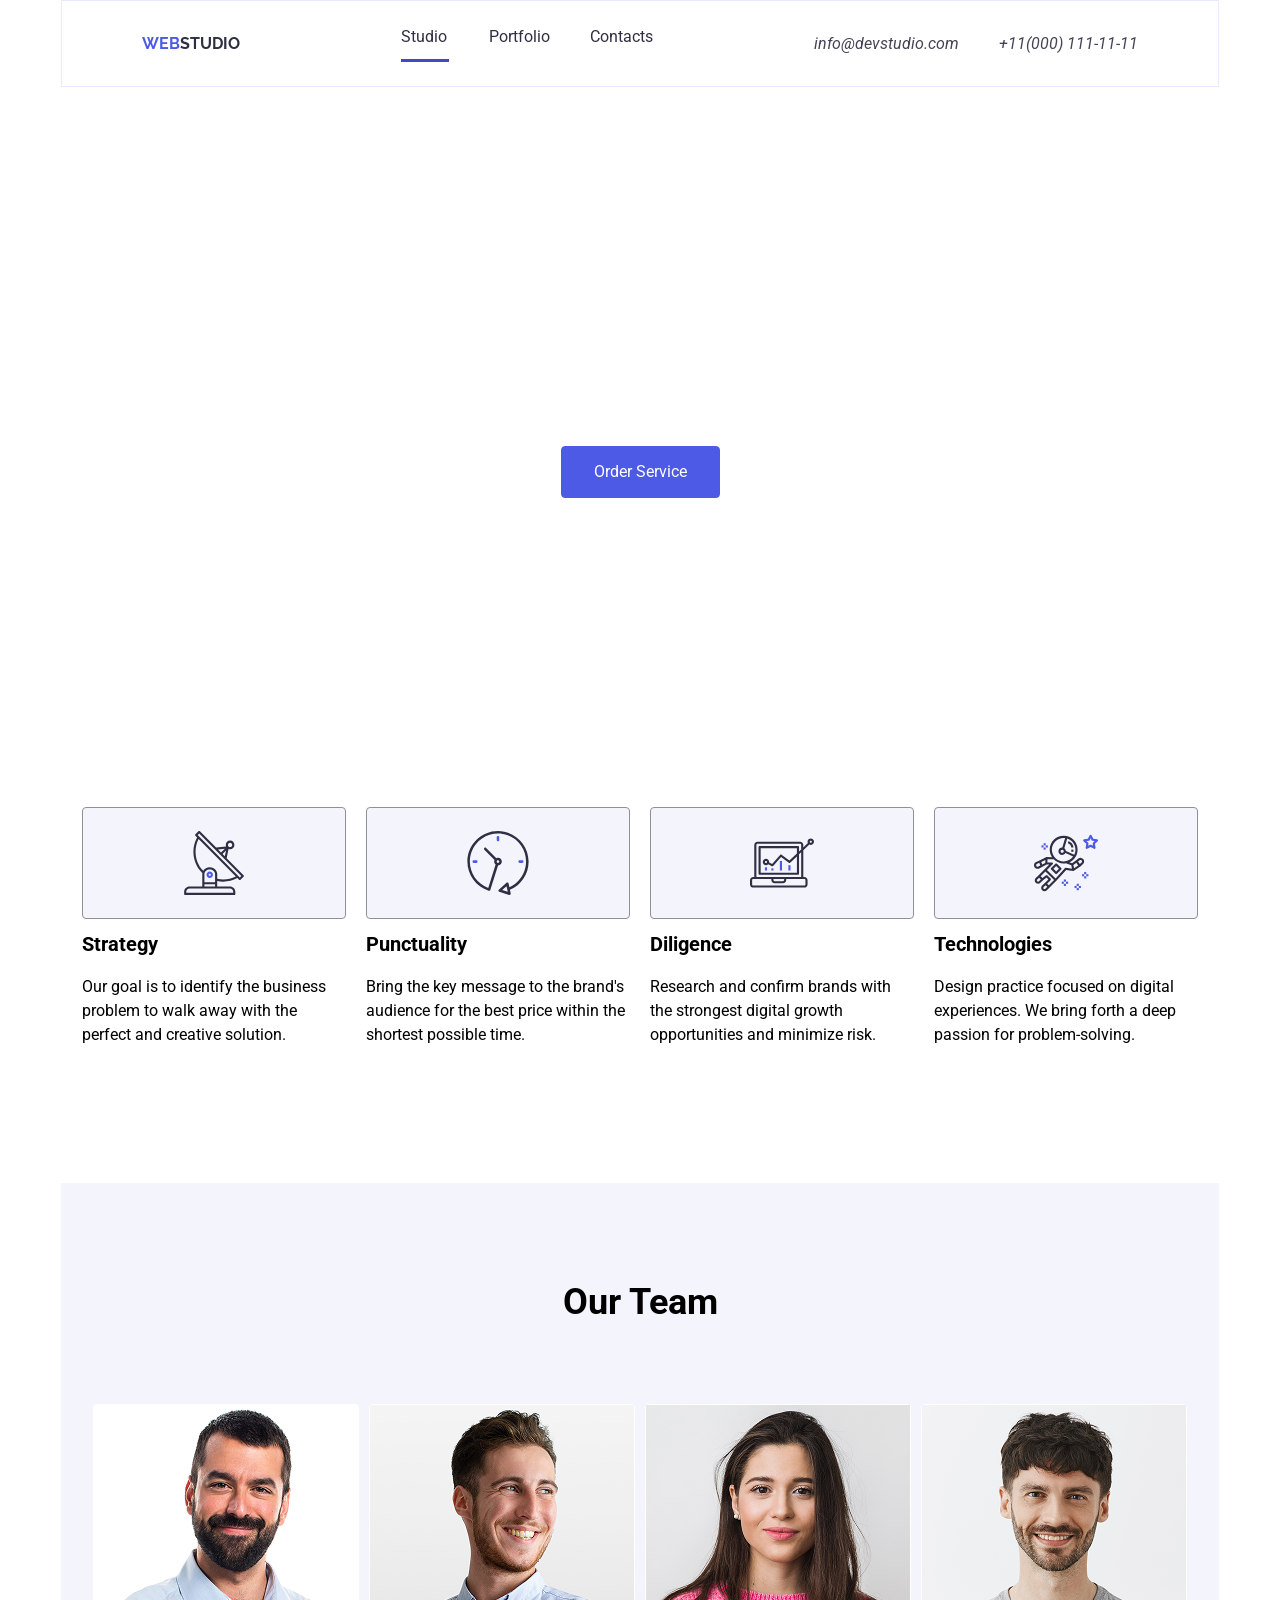
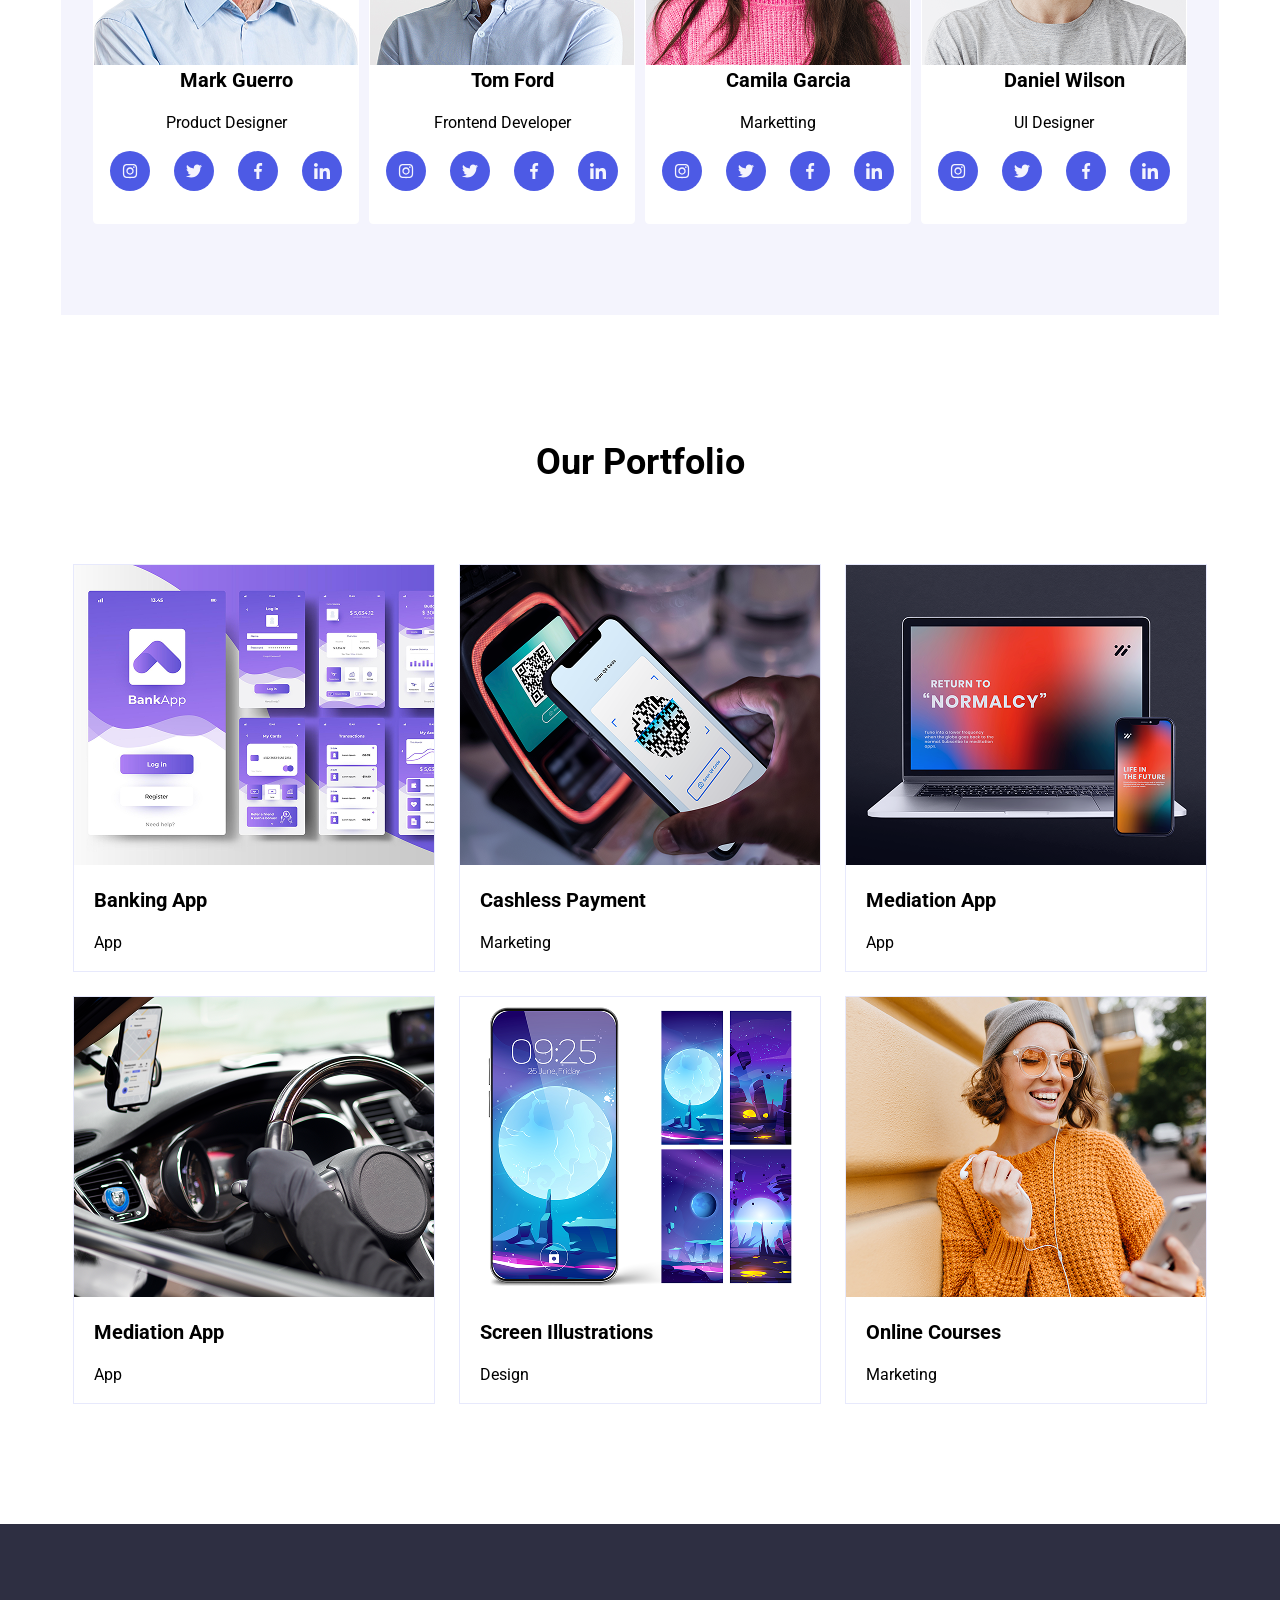
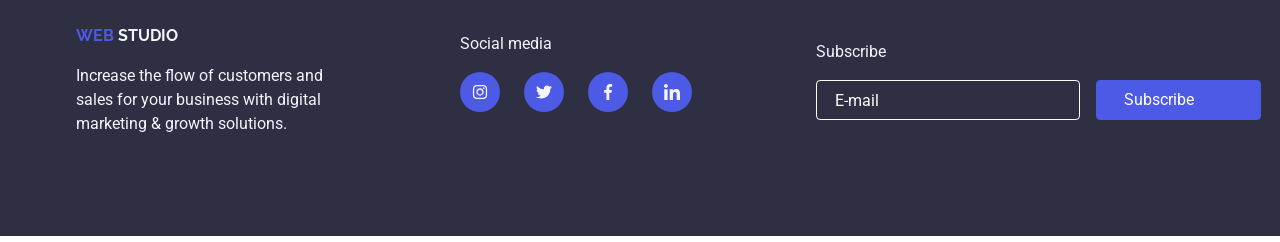
<file: index.html>
<!DOCTYPE html>
<html lang="en">
  <head>
    <meta charset="UTF-8" />
    <meta name="viewport" content="width=device-width, initial-scale=1.0" />
    <link
      rel="stylesheet"
      href="https://cdn.jsdelivr.net/npm/modern-normalize@1.1.0/modern-normalize.min.css"
    />
    <link rel="stylesheet" href="css/styles.css" />
    <link rel="preconnect" href="https://fonts.googleapis.com" />
    <link rel="preconnect" href="https://fonts.gstatic.com" crossorigin />
    <link
      href="https://fonts.googleapis.com/css2?family=Raleway:ital,wght@0,100..900;1,100..900&family=Roboto:ital,wght@0,100..900;1,100..900&display=swap"
      rel="stylesheet"
    />
    <title>Document</title>
  </head>
  <body>
    <div class="containers">
      <header>
        <a href="index.html">
          <span class="logo-web">WEB</span
          ><span class="logo-studio">STUDIO</span></a
        >
        <nav>
          <ul class="menu">
            <li><a href="" class="link-1">Studio</a></li>
            <li><a href="" class="link">Portfolio</a></li>
            <li><a href="" class="link">Contacts</a></li>
          </ul>
        </nav>
        <address>
          <ul class="comms">
            <li>
              <a href="mailto:info@devstudio.com" class="mail"
                >info@devstudio.com</a
              >
            </li>
            <li>
              <a href="tel:+110001111111" class="phone">+11(000) 111-11-11</a>
            </li>
          </ul>
        </address>
      </header>
    </div>

    <div class="container">
      <main>
        <section class="contact">
          <h1>Effective Solutions for Your Business</h1>
          <button class="buton" type="button" value="Order Service">
            Order Service
          </button>
        </section>

        <section class="headers">
          <ul>
            <li class="item">
              <div class="icon-box">
                <svg class="icon icon-antenna">
                  <use
                    xlink:href="./images/icon/symbol-defs.svg#icon-antenna"
                  ></use>
                </svg>
              </div>
              <h3>Strategy</h3>
              <p>
                Our goal is to identify the business problem to walk away with
                the perfect and creative solution.
              </p>
            </li>
            <li class="item">
              <div class="icon-box">
                <svg class="icon icon-clock">
                  <use
                    xlink:href="./images/icon/symbol-defs.svg#icon-clock"
                  ></use>
                </svg>
              </div>
              <h3>Punctuality</h3>
              <p>
                Bring the key message to the brand's audience for the best price
                within the shortest possible time.
              </p>
            </li>
            <li class="item">
              <div class="icon-box">
                <svg class="icon icon-diagram">
                  <use
                    xlink:href="./images/icon/symbol-defs.svg#icon-diagram"
                  ></use>
                </svg>
              </div>
              <h3>Diligence</h3>
              <p>
                Research and confirm brands with the strongest digital growth
                opportunities and minimize risk.
              </p>
            </li>
            <li class="item">
              <div class="icon-box">
                <svg class="icon icon-astronaut">
                  <use
                    xlink:href="./images/icon/symbol-defs.svg#icon-astronaut"
                  ></use>
                </svg>
              </div>
              <h3>Technologies</h3>
              <p>
                Design practice focused on digital experiences. We bring forth a
                deep passion for problem-solving.
              </p>
            </li>
          </ul>
        </section>
        <div class="contain">
          <section class="teams-info">
            <h2>Our Team</h2>
            <ul>
              <li>
                <img
                  class="team-card"
                  src="images/markguerro.png"
                  alt="Mark Guerro Product Designer"
                  width="264"
                />
                <h3>Mark Guerro</h3>
                <p>Product Designer</p>

                <div class="social-icon">
                  <div class="icon-item">
                    <svg class="icon icon-instagram">
                      <use
                        xlink:href="./images/icon/symbol-defs.svg#icon-instagram"
                      ></use>
                    </svg>
                  </div>
                  <div class="icon-item">
                    <svg class="icon icon-twitter">
                      <use
                        xlink:href="./images/icon/symbol-defs.svg#icon-twitter"
                      ></use>
                    </svg>
                  </div>
                  <div class="icon-item">
                    <svg class="icon icon-facebook">
            <use
              xlink:href="./images/icon/symbol-defs.svg#icon-facebook"
            >
                  </div>
                  <div class="icon-item">
                    <svg class="icon icon-linkedin">
                      <use
                        xlink:href="./images/icon/symbol-defs.svg#icon-linkedin"
                      ></use>
                    </svg>
                  </div>
                </div>
              </li>
              <li>
                <img
                  class="team-card"
                  src="images/tomford.png"
                  alt="Tom Ford Frontend Developer"
                  width="264"
                />
                <h3>Tom Ford</h3>
                <p>Frontend Developer</p>
                <div class="social-icon">
                  <div class="icon-item">
                    <svg class="icon icon-instagram">
                      <use
                        xlink:href="./images/icon/symbol-defs.svg#icon-instagram"
                      ></use>
                    </svg>
                  </div>
                  <div class="icon-item">
                    <svg class="icon icon-twitter">
                      <use
                        xlink:href="./images/icon/symbol-defs.svg#icon-twitter"
                      ></use>
                    </svg>
                  </div>
                  <div class="icon-item">
                    <svg class="icon icon-facebook">
            <use
              xlink:href="./images/icon/symbol-defs.svg#icon-facebook"
            >
                  </div>
                  <div class="icon-item">
                    <svg class="icon icon-linkedin">
                      <use
                        xlink:href="./images/icon/symbol-defs.svg#icon-linkedin"
                      ></use>
                    </svg>
                  </div>
                </div>
                <div class="socil-icons"></div>
              </li>
              <li>
                <img
                  class="team-card"
                  src="images/camilagarcia.png"
                  alt="Camila Garcia Marketting"
                  width="264"
                />
                <h3>Camila Garcia</h3>
                <p>Marketting</p>
                <div class="social-icon">
                  <div class="icon-item">
                    <svg class="icon icon-instagram">
                      <use
                        xlink:href="./images/icon/symbol-defs.svg#icon-instagram"
                      ></use>
                    </svg>
                  </div>
                  <div class="icon-item">
                    <svg class="icon icon-twitter">
                      <use
                        xlink:href="./images/icon/symbol-defs.svg#icon-twitter"
                      ></use>
                    </svg>
                  </div>
                  <div class="icon-item">
                   <svg class="icon icon-facebook">
            <use
              xlink:href="./images/icon/symbol-defs.svg#icon-facebook"
            >
                  </div>
                  <div class="icon-item">
                    <svg class="icon icon-linkedin">
                      <use
                        xlink:href="./images/icon/symbol-defs.svg#icon-linkedin"
                      ></use>
                    </svg>
                  </div>
                </div>
                <div class="socil-icons"></div>
              </li>
              <li>
                <img
                  class="team-card"
                  src="images/danielwilson.png"
                  alt="Daniel Wilson UI Designer"
                  width="264"
                />
                <h3>Daniel Wilson</h3>
                <p>UI Designer</p>
                <div class="social-icon">
                  <div class="icon-item">
                    <svg class="icon icon-instagram">
                      <use
                        xlink:href="./images/icon/symbol-defs.svg#icon-instagram"
                      ></use>
                    </svg>
                  </div>
                  <div class="icon-item">
                    <svg class="icon icon-twitter">
                      <use
                        xlink:href="./images/icon/symbol-defs.svg#icon-twitter"
                      ></use>
                    </svg>
                  </div>
                  <div class="icon-item">
                  <svg class="icon icon-facebook">
            <use
              xlink:href="./images/icon/symbol-defs.svg#icon-facebook"
            >
                  </div>
                  <div class="icon-item">
                    <svg class="icon icon-linkedin">
                      <use
                        xlink:href="./images/icon/symbol-defs.svg#icon-linkedin"
                      ></use>
                    </svg>
                  </div>
                </div>
                <div class="socil-icons"></div>
              </li>
            </ul>
          </section>
        </div>

        <div class="container">
          <section class="port-info">
            <h2>Our Portfolio</h2>
            <ul>
              <li>
                <div class="image-box">
                  <img
                    src="images/bankingapp.png"
                    alt="Banking App"
                    width=" 360"
                  />
                  <div class="hover-box">
                    <p>
                      14 Stylish and User-Friendly App Design Concepts · Task
                      Manager App · Calorie Tracker App · Exotic Fruit Ecommerce
                      App · Cloud Storage App
                    </p>
                  </div>
                </div>
                <h3>Banking App</h3>
                <p>App</p>
              </li>

              <li>
                <div class="image-box">
                  <img
                    src="images/cashlesspayment.png"
                    alt="Cashless Payment"
                    width="360"
                  />
                  <div class="hover-box">
                    <p>
                      14 Stylish and User-Friendly App Design Concepts · Task
                      Manager App · Calorie Tracker App · Exotic Fruit Ecommerce
                      App · Cloud Storage App
                    </p>
                  </div>
                </div>
                <h3>Cashless Payment</h3>
                <p>Marketing</p>
              </li>

              <li>
                <div class="image-box">
                  <img
                    src="images/meditationapp.png"
                    alt="Mediation App"
                    width="360"
                  />
                  <div class="hover-box">
                    <p>
                      14 Stylish and User-Friendly App Design Concepts · Task
                      Manager App · Calorie Tracker App · Exotic Fruit Ecommerce
                      App · Cloud Storage App
                    </p>
                  </div>
                </div>
                <h3>Mediation App</h3>
                <p>App</p>
              </li>

              <li>
                <div class="image-box">
                  <img
                    src="images/taxiservice.png"
                    alt="Taxi Servcie"
                    width="360"
                  />
                  <div class="hover-box">
                    <p>
                      14 Stylish and User-Friendly App Design Concepts · Task
                      Manager App · Calorie Tracker App · Exotic Fruit Ecommerce
                      App · Cloud Storage App
                    </p>
                  </div>
                </div>
                <h3>Mediation App</h3>
                <p>App</p>
              </li>
              <li>
                <div class="image-box">
                  <img
                    src="images/screenillustrations.png"
                    alt="Screen Illustrations"
                    width="360"
                  />
                  <div class="hover-box">
                    <p>
                      14 Stylish and User-Friendly App Design Concepts · Task
                      Manager App · Calorie Tracker App · Exotic Fruit Ecommerce
                      App · Cloud Storage App
                    </p>
                  </div>
                </div>
                <h3>Screen Illustrations</h3>
                <p>Design</p>
              </li>
              <li>
                <div class="image-box">
                  <img
                    src="images/onlinecourses.png"
                    alt="Online Courses"
                    width="360"
                  />
                  <div class="hover-box">
                    <p>
                      14 Stylish and User-Friendly App Design Concepts · Task
                      Manager App · Calorie Tracker App · Exotic Fruit Ecommerce
                      App · Cloud Storage App
                    </p>
                  </div>
                </div>
                <h3>Online Courses</h3>
                <p>Marketing</p>
              </li>
            </ul>
          </section>
        </div>
      </main>
    </div>

    <div class="container-foot">
      <footer class="foot">
        <div class="foot-1">
          <a href="index.html" class="logo-footer">
            <span class="logo-web-footer">WEB</span>
            <span class="logo-studio-footer">STUDIO</span>
          </a>
          <p>
            Increase the flow of customers and sales for your business with
            digital marketing & growth solutions.
          </p>
        </div>

        <div class="foot-2">
          <p>Social media</p>
          <div class="social-icon">
            <div class="icon-item">
              <svg class="icon icon-instagram">
                <use
                  xlink:href="./images/icon/symbol-defs.svg#icon-instagram"
                ></use>
              </svg>
            </div>
            <div class="icon-item">
              <svg class="icon icon-twitter">
                <use
                  xlink:href="./images/icon/symbol-defs.svg#icon-twitter"
                ></use>
              </svg>
            </div>
            <div class="icon-item">
             <svg class="icon icon-facebook">
            <use
              xlink:href="./images/icon/symbol-defs.svg#icon-facebook"
            >
            </div>
            <div class="icon-item">
              <svg class="icon icon-linkedin">
                <use
                  xlink:href="./images/icon/symbol-defs.svg#icon-linkedin"
                ></use>
              </svg>
            </div>
          </div>
        </div>

        <div class="footer-form">
          <label class="footer-label" for="subs"
            ><p>Subscribe</p>
            <input
              class="footer-input"
              type="email"
              name="subs"
              id="subs"
              placeholder="E-mail"
            />
          </label>
          <button class="footer-btn" type="submit">
            Subscribe
            <div class="footer-icon">
              <svg class="icon icon-icon-send">
                <use xlink:href="./images/icon/icon-send.svg"></use>
              </svg>
            </div>
          </button>
        </div>
      </footer>
    </div>

    <div class="modal">
      <div class="modal-content">
        <div class="container-form">
          <div class="form-close">
            <svg class="icon icon-close">
              <use xlink:href="./images/icon/close-black.svg"></use>
            </svg>
          </div>
          <fieldset class="form-group">
            <legend>
              <p>Leave your contacts and we will call you back</p>
            </legend>
            <label class="form-label" for="name">
              Name
              <div class="form-icon">
                <svg class="icon icon-person icon-person-black-18dp1">
                  <use xlink:href="./images/icon/person-black-18dp1.svg"></use>
                </svg>
                <input class="form-input" type="text" name="name" id="name" />
              </div>
            </label>

            <label class="form-label" for="phone">
              Phone
              <div class="form-icon">
                <svg class="icon icon-phone-black-18dp1">
                  <use xlink:href="./images/icon/phone-black-18dp1.svg"></use>
                </svg>
                <input class="form-input" type="tel" name="phone" id="phone" />
              </div>
            </label>

            <label class="form-label" for="email">
              Email
              <div class="form-icon">
                <svg class="icon icon-email-black-18dp1">
                  <use xlink:href="./images/icon/email-black-18dp1.svg"></use>
                </svg>
                <input
                  class="form-input"
                  type="email"
                  name="email"
                  id="email"
                />
              </div>
            </label>

            <label class="form-label comment" for="comment">
              Comment
              <textarea
                type="text"
                rows="9"
                wrap="hard"
                class="form-input"
                name="comment"
                id="comment"
                placeholder="Text input"
              ></textarea>
            </label>
          </fieldset>

          <fieldset class="form-group">
            <label class="form-checkbox-label" for="c-box">
              <input
                type="checkbox"
                class="form-checkbox"
                name="c-box"
                id="c-box"
              />
              <p>
                I accept the terms and conditions of the
                <a href="#">Privacy Policy</a>
              </p>
            </label>
          </fieldset>
          <button class="form-button" type="submit">Send</button>
        </div>
      </div>
    </div>
  </body>
</html>
</file>
<file: css/styles.css>
body{
    font-family: 'Roboto',sans-serif;
    font-size: 16px;
    line-height: 1.5;
    display: flex;
    justify-content: center;
    align-items: center;
    flex-direction: column;
    margin: 0;
    padding: 0;
}
ul{
    list-style: none;
    margin: 0;
    padding: 0;
}
h1,
h2,
h3,
h4,
h5,
h6 {
    margin: 0;
}
a{
    text-decoration: none;
}
.buton {
 cursor: pointer;
 font-size: 16px;   
 background-color: #4D5AE5;
 color: #FFFFFF;
 border: 1px solid #4D5AE5;
 border-radius: 4px;
 padding: 16px 32px;
 margin-top: 50px;
}

.buton:hover{
    background-color: #404BBF;
}

h1{
    font-size: 56px;
    font-weight: bold;
    letter-spacing: 2% ;
    line-height: 60px;
}

h2{
    font-weight: bold;
    font-size:36px;
   margin: 0;
   padding: 0;
}

h3 {
    font-weight:medium;
    font-size: 20px;
   
}

.menu li a{
    text-decoration: none;
    color: #2E2F42;
}

.menu li a:hover {
    color: #404BBF;
}

.menu .link-1:active {
    border-bottom: 2px solid #404BBF;
    border-radius: 2px;
    width: 48px;
    height: 4px;
    padding-bottom: 4px;
}

.menu .link-1::after{
    content: "";
    background-color:  #404bbf;
    color: #404BBF;
    width: 48px;
    height: 3px;
    display: block;
    margin-top: 10px;
    
}
.menu .link-1 a::after{
    color: #404BBF;
}
.comms a{
    text-decoration: none;
    color: #434455;
}

.comms a:hover{
    color: #404BBF;
}

team-card {
    width: 264;
}

.logo-web {
    color: #4D5AE5;
    font-family: 'Raleway',sans-serif;
    font-weight: 700;
}

.logo-studio {
    color: #2E2F42;
    font-family: 'Raleway', sans-serif;
    font-weight: 700;
}

.logo-web-footer {
    color: #4D5AE5;
    font-family: 'Raleway', sans-serif;
    font-weight: 700;
}

.logo-studio-footer {
    color: #F4F4FD;
    font-family: 'Raleway', sans-serif;
    font-weight: 700;
}

footer p{
    color: #F4F4FD;
}

.contact{
    display: flex;
        justify-content: center;
        align-items: center;
        flex-direction: column;
    background-image: linear-gradient(rgba(46, 47, 66, 0.7)),
            url("../images/contactbg.png");
    background-size: cover;
    background-repeat: no-repeat;
    height: 600px;
    color: #FFFFFF;
    padding: 120px 0px;
    max-width: 1158px;
    
}

header {
        padding: 24px 0;
        display: flex;
        justify-content: space-around;
        align-items: center; 
        border: 1px solid #E7E9FC;
    }

header .menu{
    display: flex;
    gap: 40px;
}

header .comms {
    display: flex;   
    gap: 40px;
}

.contact h1 {
    max-width: 500px;   
}
.headers{
    padding: 120px;
}
main{
    width:1158px ;
    padding: 0;
}
main .headers {
    display: flex;
    align-items:center ;
    justify-content: center;
}

main .headers ul{
    display: flex;
    align-items: baseline;
    justify-content: center;
    gap: 20px;
}

main .headers ul li{
    gap: 10px;
    flex-basis: calc((100% - 40px) / 4);
}

.headers .item {
   gap: 8px;
    flex-basis: calc((100% - 24px) / 4);
}

.headers .item h3{
    margin: 10px 0px;
    padding: 0;
}

.teams-info{
    display: flex;
    justify-content: center;
    align-items: center;
    flex-direction: column;
    padding: 120px 0px;
}

.contain{
    display: flex;
    justify-content: center;
    background-color: #F4F4FD;
    height: 732px;
    width: 1158px;
}

.contain h2 {

margin-bottom: 75px;
}

.contain section ul {
    display: flex;
    justify-content: center;
    align-items: center;
    gap: 10px;
}

.contain .teams-info ul li{
    display: flex;
    flex-direction: column;
    border-radius: 4px;
    align-items: center;
    border: 1px solid #FFFFFF;
    border-radius: 4px;
    box-shadow: inset;
    background-color: #FFFFFF; 
}

.container{
    display: flex;
        justify-content: center;
        align-items: center;
        flex-direction: column;
        width: 1158px;
        
}

.container .port-info{
    display: flex;
    flex-direction: column;
    justify-content: center;
    align-items: center;
    padding: 120px 0px ;
}

.port-info h2{
    margin-bottom: 75px;
}

.container .port-info ul{
    justify-content: center;
    align-items: center;
    flex-direction: row;
    gap: 24px;
    flex-wrap: wrap;
    display: grid;
    grid-template-columns: repeat(3, 1fr);
    gap: 24px;
}

.container .port-info ul li{
    justify-content: center;
    align-items:flex-start;
    flex-direction:column;
    border: 1px solid #E7E9FC;
    flex-basis: calc((100% - 30px) / 4);
    width: 100%;
    max-width: min-content;
}

.container .port-info ul li p,h3{
    padding-left: 20px ;
}
.container .port-info ul li h3{
    padding-top: 20px;
}
footer {
    background-color: #2e2f42;
    color: #F4F4FD;
    height: 312px;
    display: flex;  
    flex-direction: column;
    justify-content: center;
    padding-left: 156px;
}

.containers{
    width: 1158px;
    background-color: #FFFFFF;
}

.icon-box{
    width: 264px;
    height: 112px;
    background-color: #F4F4FD;
    display: flex;
    align-items: center;
    justify-content: center;
    border: 1px solid #8E8F99;
    border-radius: 4px;
    gap: 24px;
}
.icon-clock,
.icon-diagram,
.icon-astronaut,
.icon-antenna
{
    width: 64px;
    height: 64px;
}
.social-icon{
    display: flex;
    gap: 24px;
    margin-bottom: 32px;
}

.social-icon .icon-item{
    width: 40px;
    height: 40px;
    background-color: #4D5AE5;
    display: flex;
    align-items: center;
    justify-content: center;
    border-radius: 50%;
}

.social-icon .icon-item svg{
    width: 16px;
    height: 16px;
}

.icon-facebook{
    fill: #fff;
}

.container-foot{
    width: 1440px;
    height: 312px;
    display: flex;
}

.foot-1{
    width: 264px;
    height: 112px;
    display: flex;
    justify-content: flex-start;
    align-items: center;
    flex-direction: row;
    flex-wrap: wrap;
}
.foot{
    display:flex;
    flex-direction: row;
    align-items: center;
    gap: 120px;
}

.image-box img{
    display: block;
    width: 360px;
    height: 300px;
}

.image-box {
    position: relative;
    overflow: hidden;
}

.hover-box {
    position: absolute;
    top: 0;
    left: 0;
    width: 360px;
    height: 360px;
    background-color: #4D5AE5;
    color: #F4F4FD;
    display: flex;
    justify-content: center;
    align-items: center;
    text-align: center;
    transform: translateY(100%);
    transition: transform 250ms cubic-bezier(0.4, 0, 0.2, 1);
    z-index: 2;
}

.image-box:hover .hover-box {
    transform: translateY(0);
}

.icon-item:hover{
    background-color: #31D0AA;
}

.container-form {
    display: flex;
    flex-direction: column;
    width: 450px;
    height: 600px;
    background-color: #fcfcfc;
    padding: 24px;
    margin-top: 40px;
    z-index: 2;
}

.form-input {
    width: 360px;
    min-height: 40px;
    margin-bottom: 12px;
    padding: 8px;
    border: 1px solid rgba(46, 47, 66, 0.4);
    border-radius: 4px;
    font-size: 14px;
    outline: none;
    padding: 8px 12px 8px 38px;
}

.form-input::placeholder {
    color: rgba(46, 47, 66, 0.4);
}

.form-input:focus {
    border-color: rgba(77, 90, 229, 1);
}

.form-label {
    display: flex;
    flex-direction: column;
}

fieldset {
    padding: 0;
    margin: 0;
    border: none;
}

.form-checkbox-label {
    display: flex;
    align-items: center;
    gap: 8px;
    margin-top: 12px;
    font-size: 14px;

}

.form-checkbox {
    width: 16px;
    height: 16px;
    cursor: pointer;
}

.comment {
    width: 402px;
    height: 120px;
}

.form-button {
    cursor: pointer;
    width: 169px;
    height: 56px;
    background-color: #4D5AE5;
    border: 1px solid #4D5AE5;
    border-radius: 4px;
    color: #fff;
    box-shadow: rgba(0, 0, 0, 0.15);
    margin-left: 119px;
}

.form-button:hover {
    background-color: #404BBF;
}

textarea {
    resize: none;
}

legend p{
    font-size: large;
    font-size: 16px;
    line-height: 24px;
    margin-left: 24px;
}

.footer-form{
    width: 453px;
    height: 80px;
    display: flex;
    flex-direction: row;
    align-items:end;
    justify-content: center;
    gap: 16px;
    margin-right: 50px;
    
}

.footer-form input{
    width: 264px;
    height: 40px;
    border: 1px solid #fff;
    border-radius: 4px;
    background-color: inherit;
}

.footer-input::placeholder{
    color: #fff;
    padding: 16px;
}

.footer-input{
    color: white;
}

.footer-btn{
    width: 165px;
    height: 40px;
    background-color: #4D5AE5;
    color: #fff;
    border: 1px solid #4D5AE5;
    border-radius: 4px;
    cursor: pointer;
    display: flex;
    flex-direction: row;
    justify-content: center;
    align-items: center;
    gap: 16px;
    padding: 4px;
}

.footer-btn:hover{
    background-color: #404BBF;
}

.footer-label{
    display: flex;
    max-width: max-content;
    flex-direction: column;
    justify-content: start;
    align-items: start;
}

.modal{
    position: fixed;
    top: 0;
    left: 0;
    width: 100%;
    height: 100%;
    background-color: rgba(0, 0, 0, 0.5);
    display: none;
    justify-content: center;
    align-items: center;
}

.is-open{
    display: flex;
}

.modal-content{
    background-color: #fff;
    border-radius: 4px;
    width: 450px;
    height: 600px;
}

.form-icon {
    position: relative;
    display: flex;
    align-items: center;
}

.form-icon .icon {
    position: absolute;
    left: 10px;
    width: 18px;
    height: 18px;
    margin-bottom: 10px;
}

.form-close{
    display: flex;
    align-items: center;
    justify-content: flex-end;
    margin-top: -35px;
}

.form-close .icon-close{
    width: 24px;
    height: 24px;
    cursor: pointer;
}

.footer-icon{
    width: 24px;
    height: 24px;
}
</file>
